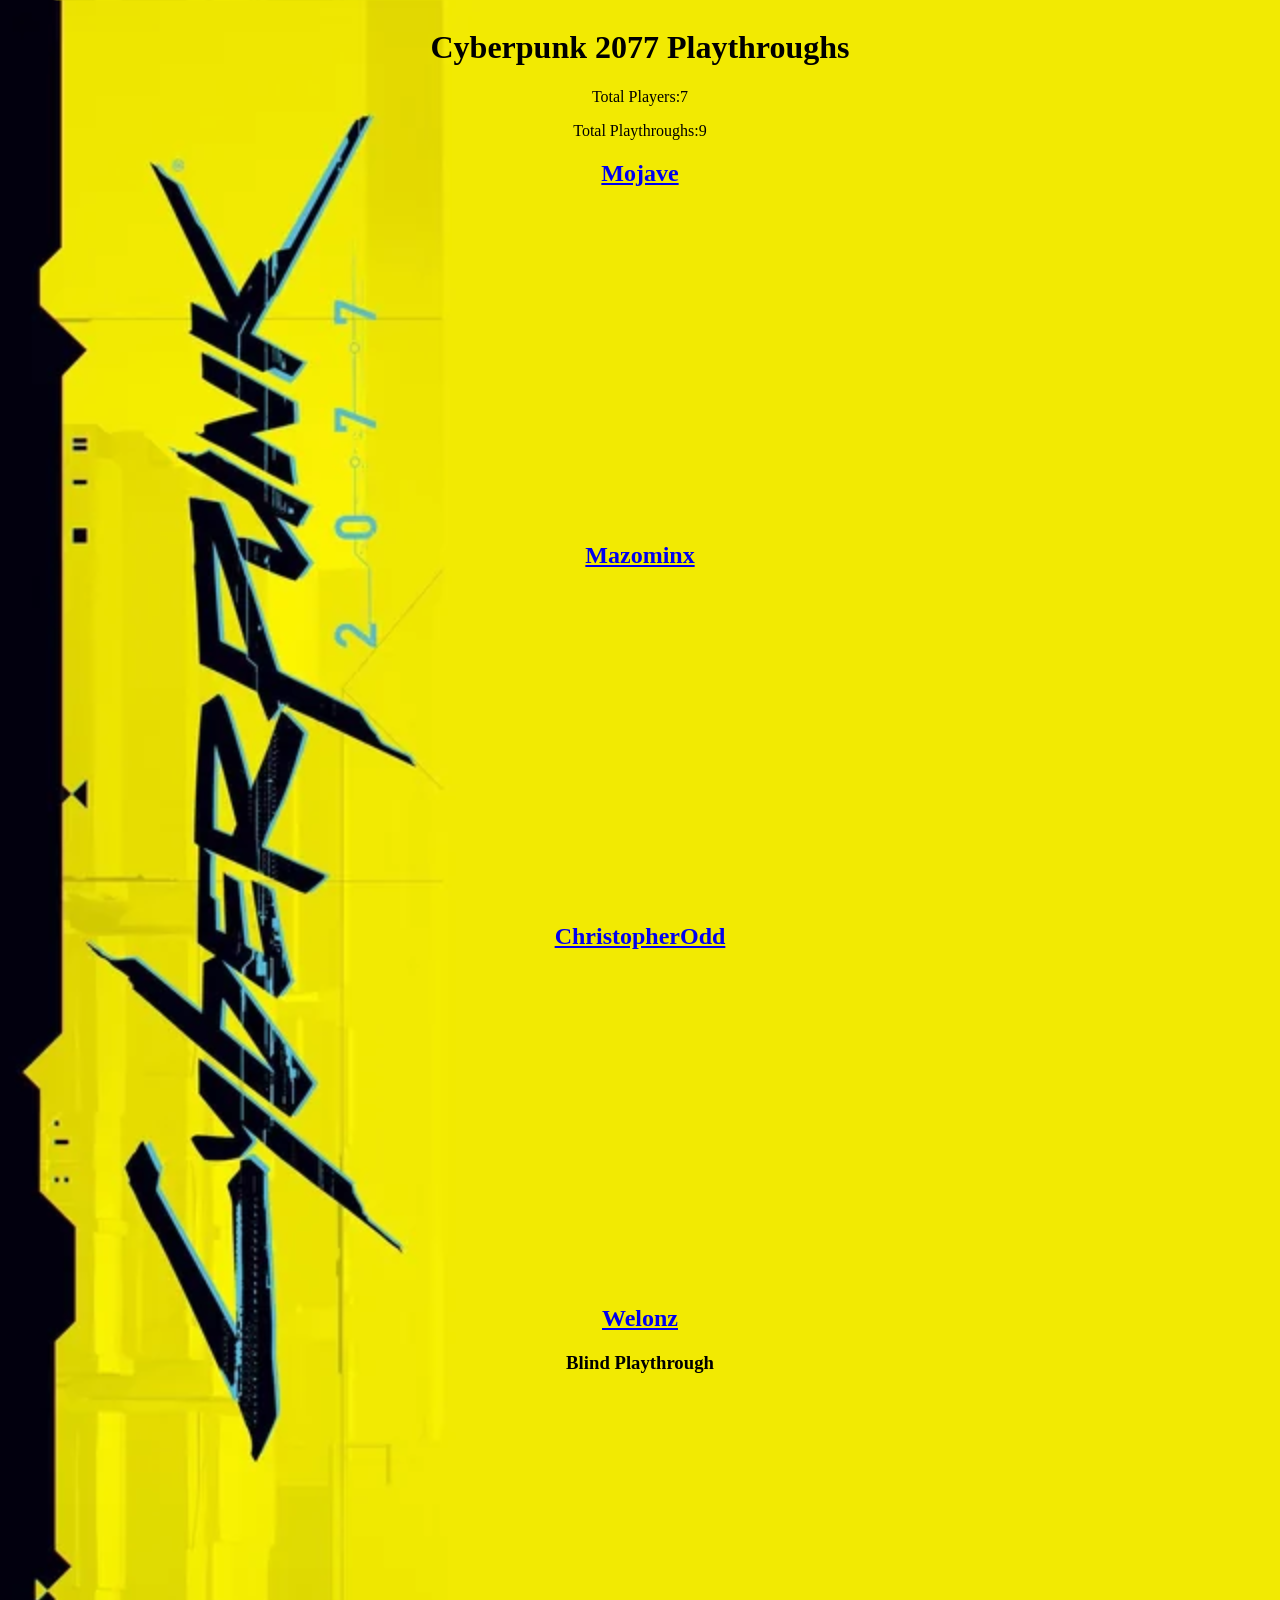
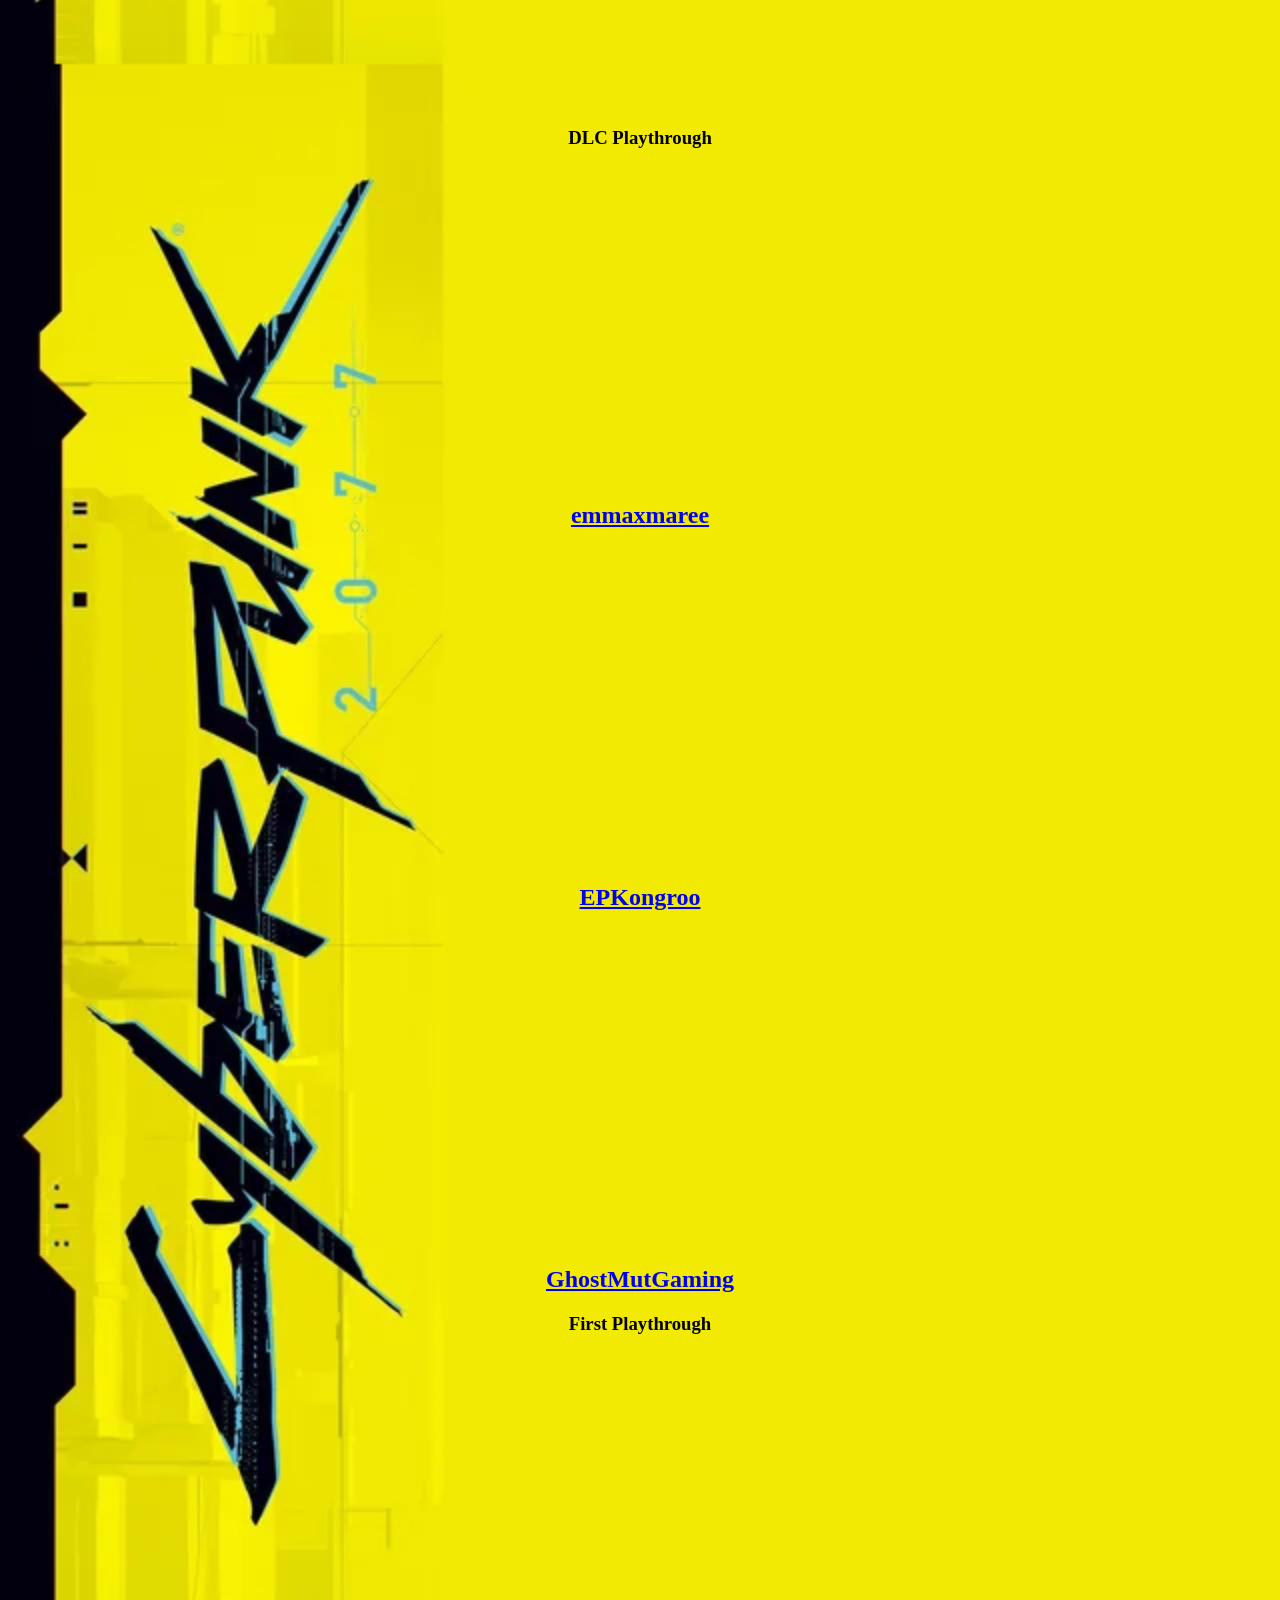
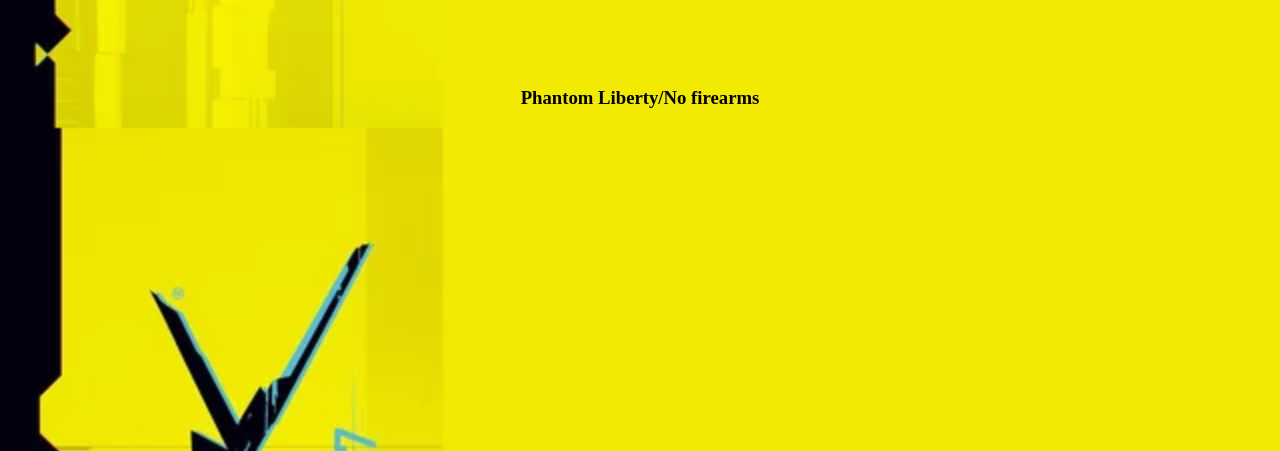
<file: HtmlPlaythroughs/cyberpunk2077 Playthroughs.html>
<html>
<head> 
<script>
    function onload(){
        document.getElementsByClassName("Total Players")[0].textContent = "Total Players:"+document.querySelectorAll("a > h2").length;
        document.getElementsByClassName("Total Playthroughs")[0].textContent = "Total Playthroughs:"+document.querySelectorAll("iframe").length;
    }
</script> 
</head>
<body onload="onload()" background="bg.webp" style="background-size:100%">
    <div style="display:inline-block;text-align: center;width: 100%;">
    <h1>Cyberpunk 2077 Playthroughs</h1>
    <p class="Total Players">Loading Data...</p>
    <p class="Total Playthroughs">Loading Data...</p>
    <a href="https://www.youtube.com/@VODMojave"><h2>Mojave</h2></a>
    <iframe width="560" height="315" src="https://www.youtube.com/embed/videoseries?si=n4rJhHh5K420I2nd&amp;list=PL3aeLSFNNfdJ70pGb9ZL_Y9ahcorunm6L" title="YouTube video player" frameborder="0" allow="accelerometer; autoplay; clipboard-write; encrypted-media; gyroscope; picture-in-picture; web-share" referrerpolicy="strict-origin-when-cross-origin" allowfullscreen></iframe>
    <a href="https://www.youtube.com/@mazominx"><h2>Mazominx</h2></a>
    <iframe width="560" height="315" src="https://www.youtube.com/embed/videoseries?si=pz6D6kueOJQa5JBV&amp;list=PLhx-CrgE_mDVOaHlvT-mAVWi8Ezhgisre" title="YouTube video player" frameborder="0" allow="accelerometer; autoplay; clipboard-write; encrypted-media; gyroscope; picture-in-picture; web-share" referrerpolicy="strict-origin-when-cross-origin" allowfullscreen></iframe>
    <a href="https://www.youtube.com/@ChristopherOdd"><h2>ChristopherOdd</h2></a>
    <iframe width="560" height="315" src="https://www.youtube.com/embed/videoseries?si=QsDKa3kPNg7V8G5x&amp;list=PLj_Goi54wf0cmStXr2tLz2lAZQD9qLWlG" title="YouTube video player" frameborder="0" allow="accelerometer; autoplay; clipboard-write; encrypted-media; gyroscope; picture-in-picture; web-share" referrerpolicy="strict-origin-when-cross-origin" allowfullscreen></iframe>
    <a href="https://www.youtube.com/@Welonz"><h2>Welonz</h2></a>
    <h3>Blind Playthrough</h3>
    <iframe width="560" height="315" src="https://www.youtube.com/embed/videoseries?si=kVpdglYhSBtf3tAM&amp;list=PLAIcZs9N4171Tiu_3ZZ5KotDNOKZ2EN5H" title="YouTube video player" frameborder="0" allow="accelerometer; autoplay; clipboard-write; encrypted-media; gyroscope; picture-in-picture; web-share" referrerpolicy="strict-origin-when-cross-origin" allowfullscreen></iframe>
    <h3>DLC Playthrough</h3>
    <iframe width="560" height="315" src="https://www.youtube.com/embed/videoseries?si=LB4VNWS9cNo_Q7VM&amp;list=PLAIcZs9N4171Fr550JJZIqD8KUN-1acOj" title="YouTube video player" frameborder="0" allow="accelerometer; autoplay; clipboard-write; encrypted-media; gyroscope; picture-in-picture; web-share" referrerpolicy="strict-origin-when-cross-origin" allowfullscreen></iframe>
    <a href="https://www.youtube.com/@emmaxmareevods"><h2>emmaxmaree</h2></a>
    <iframe width="560" height="315" src="https://www.youtube.com/embed/videoseries?si=Jw_CGqvhCfvGPGa7&amp;list=PL2w4NCrXj56U_8-RurAjtQydSGLPIR985" title="YouTube video player" frameborder="0" allow="accelerometer; autoplay; clipboard-write; encrypted-media; gyroscope; picture-in-picture; web-share" referrerpolicy="strict-origin-when-cross-origin" allowfullscreen></iframe>
    <a href="https://www.youtube.com/@epkongroo"><h2>EPKongroo</h2></a>
    <iframe width="560" height="315" src="https://www.youtube.com/embed/videoseries?si=B4vX2AQIkjBmzXf5&amp;list=PLXK-p-9MTYxTYI48y3tYXp-jqRSvHAV1Z" title="YouTube video player" frameborder="0" allow="accelerometer; autoplay; clipboard-write; encrypted-media; gyroscope; picture-in-picture; web-share" referrerpolicy="strict-origin-when-cross-origin" allowfullscreen></iframe>
    <a href="https://www.youtube.com/@ghostmutgaming"><h2>GhostMutGaming</h2></a>
    <h3>First Playthrough</h3>
    <iframe width="560" height="315" src="https://www.youtube.com/embed/videoseries?si=4FYq7v8VubGxr0c_&amp;list=PLsNxWRUw6RC124SOczx71GH9oqF2BVETj" title="YouTube video player" frameborder="0" allow="accelerometer; autoplay; clipboard-write; encrypted-media; gyroscope; picture-in-picture; web-share" referrerpolicy="strict-origin-when-cross-origin" allowfullscreen></iframe>
    <h3>Phantom Liberty/No firearms</h3>
    <iframe width="560" height="315" src="https://www.youtube.com/embed/videoseries?si=9M0UO08QDczUHlJL&amp;list=PLsNxWRUw6RC2MwlhbJIIYdy1ZDOPsW9ir" title="YouTube video player" frameborder="0" allow="accelerometer; autoplay; clipboard-write; encrypted-media; gyroscope; picture-in-picture; web-share" referrerpolicy="strict-origin-when-cross-origin" allowfullscreen></iframe>
    </div>
</body>
</html>
<!--
<iframe src="" frameborder="0"></iframe>
<a href=""><h2></h2></a>
-->
</file>
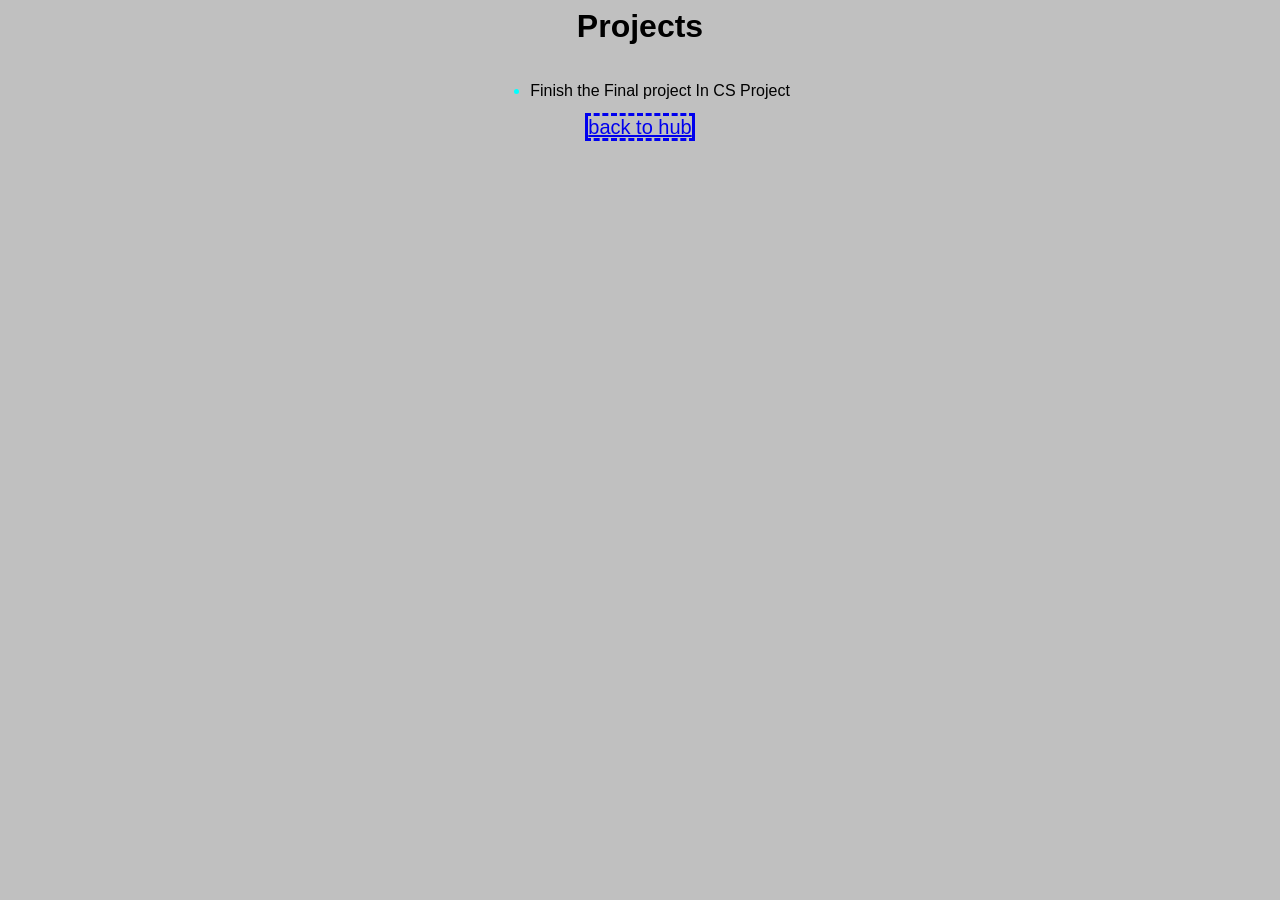
<file: Htmlstuff/projects.html>
<html>
    <head>
        <title>
            Projects to Do
        </title>
        <link rel="stylesheet" href="indexstyle.css">
        </head>
        <body>
            <h1>Projects</h1>
            <div class="container">
                <ul class="ulcenter">
                    <li>Finish the Final project In CS Project</li>
                </ul>
                </div>
            <div class="duelborderparent">
                <a href="index.html">back to hub</a>
            </div>
            </body>
</html>
</file>
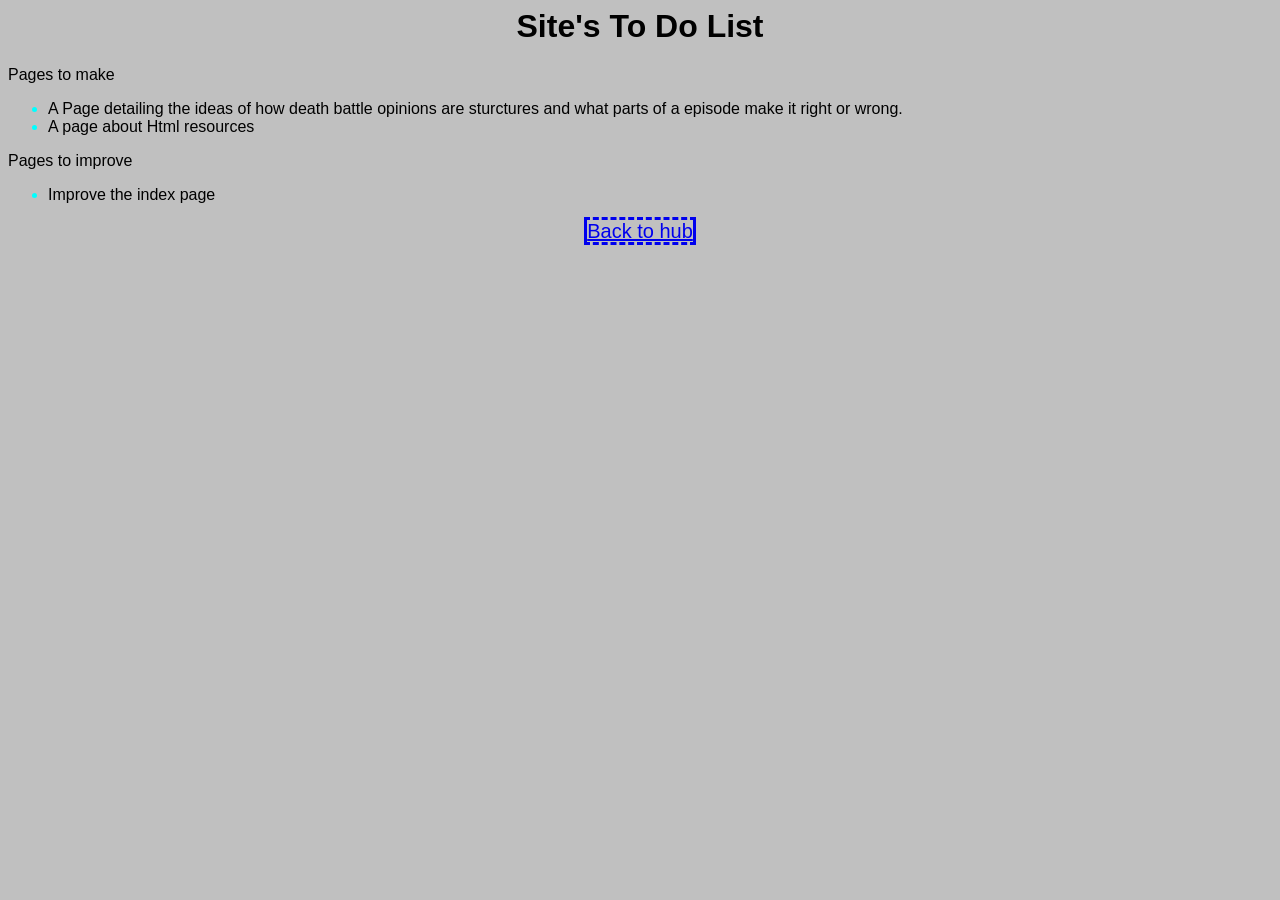
<file: Htmlstuff/sitetodo.html>
<html>
<head>
<title>Website Things To Do</title>
<link rel="stylesheet" href="indexstyle.css"></link>
</head>
<body>
    <h1>Site's To Do List</h1>
    <p style=" font-family:Helvetica;">Pages to make</p>
    <ul>
    <li>A Page detailing the ideas of how death battle opinions are sturctures and what parts of a episode make it right or wrong.</li>
    <li>A page about Html resources</li>
    </ul>
    <p>Pages to improve</p>
    <ul>
    <li>Improve the index page</li>
    </ul>
    <div class="duelborderparent">
    <a href="index.html">Back to hub</a>
    </div>
</body>
</html>
</file>
<file: Htmlstuff/indexstyle.css>
body{background-color: silver;font-family:Helvetica;}
h1,h2 {text-align:center}
table, th, td {
    border: 1px solid black;
  }
th{
    background-color: white;
}
td{
    background-color: aqua;
}
div.container{text-align: center;}
ul.ulcenter{display: inline-block;
    text-align: left;}
.duelborderparent{text-align: center;}
.duelborderparent > * {border-style:dashed solid dashed solid;font-size: 20px;}
.duelborderparent > *:hover {border-style:dashed solid dashed solid;border-color:aqua;color:aqua}
.tableheaderparent > *{background-color: #ebebeb;}
ul > li::marker {color: aqua;}
</file>
